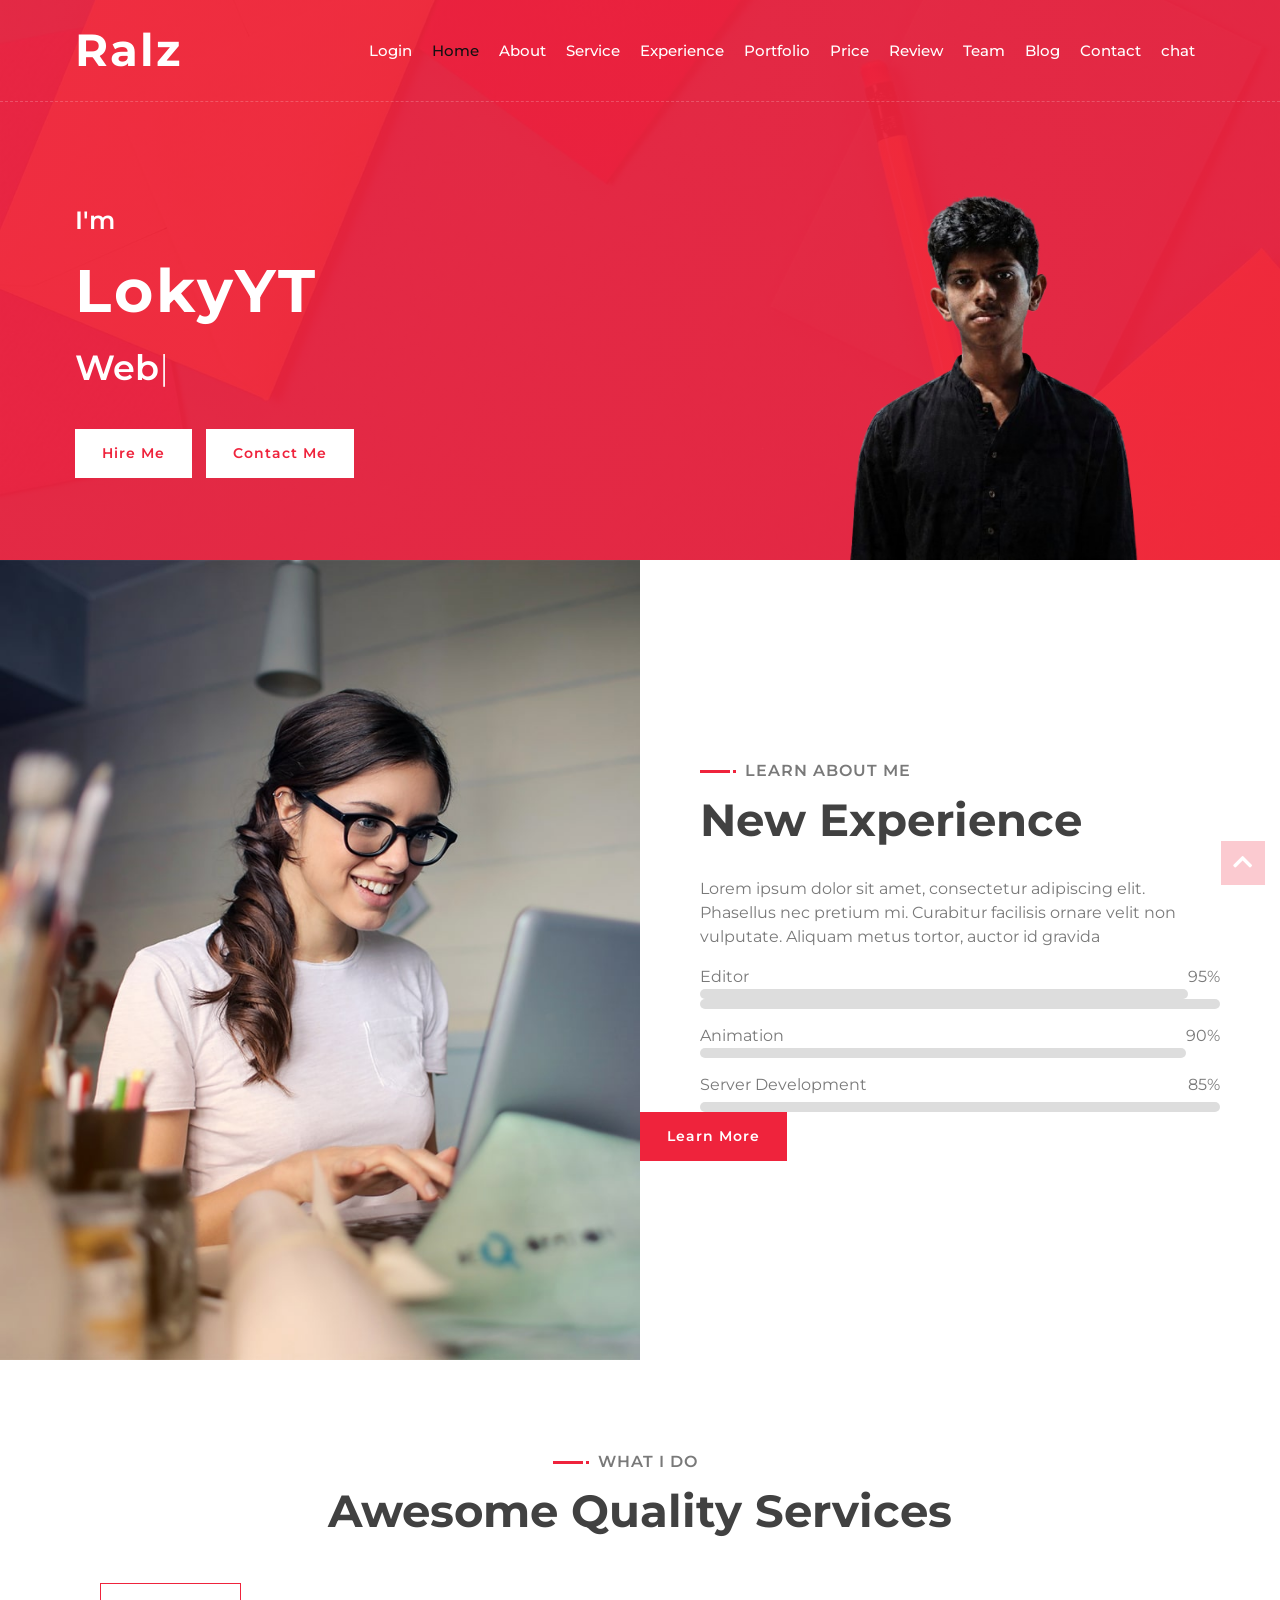
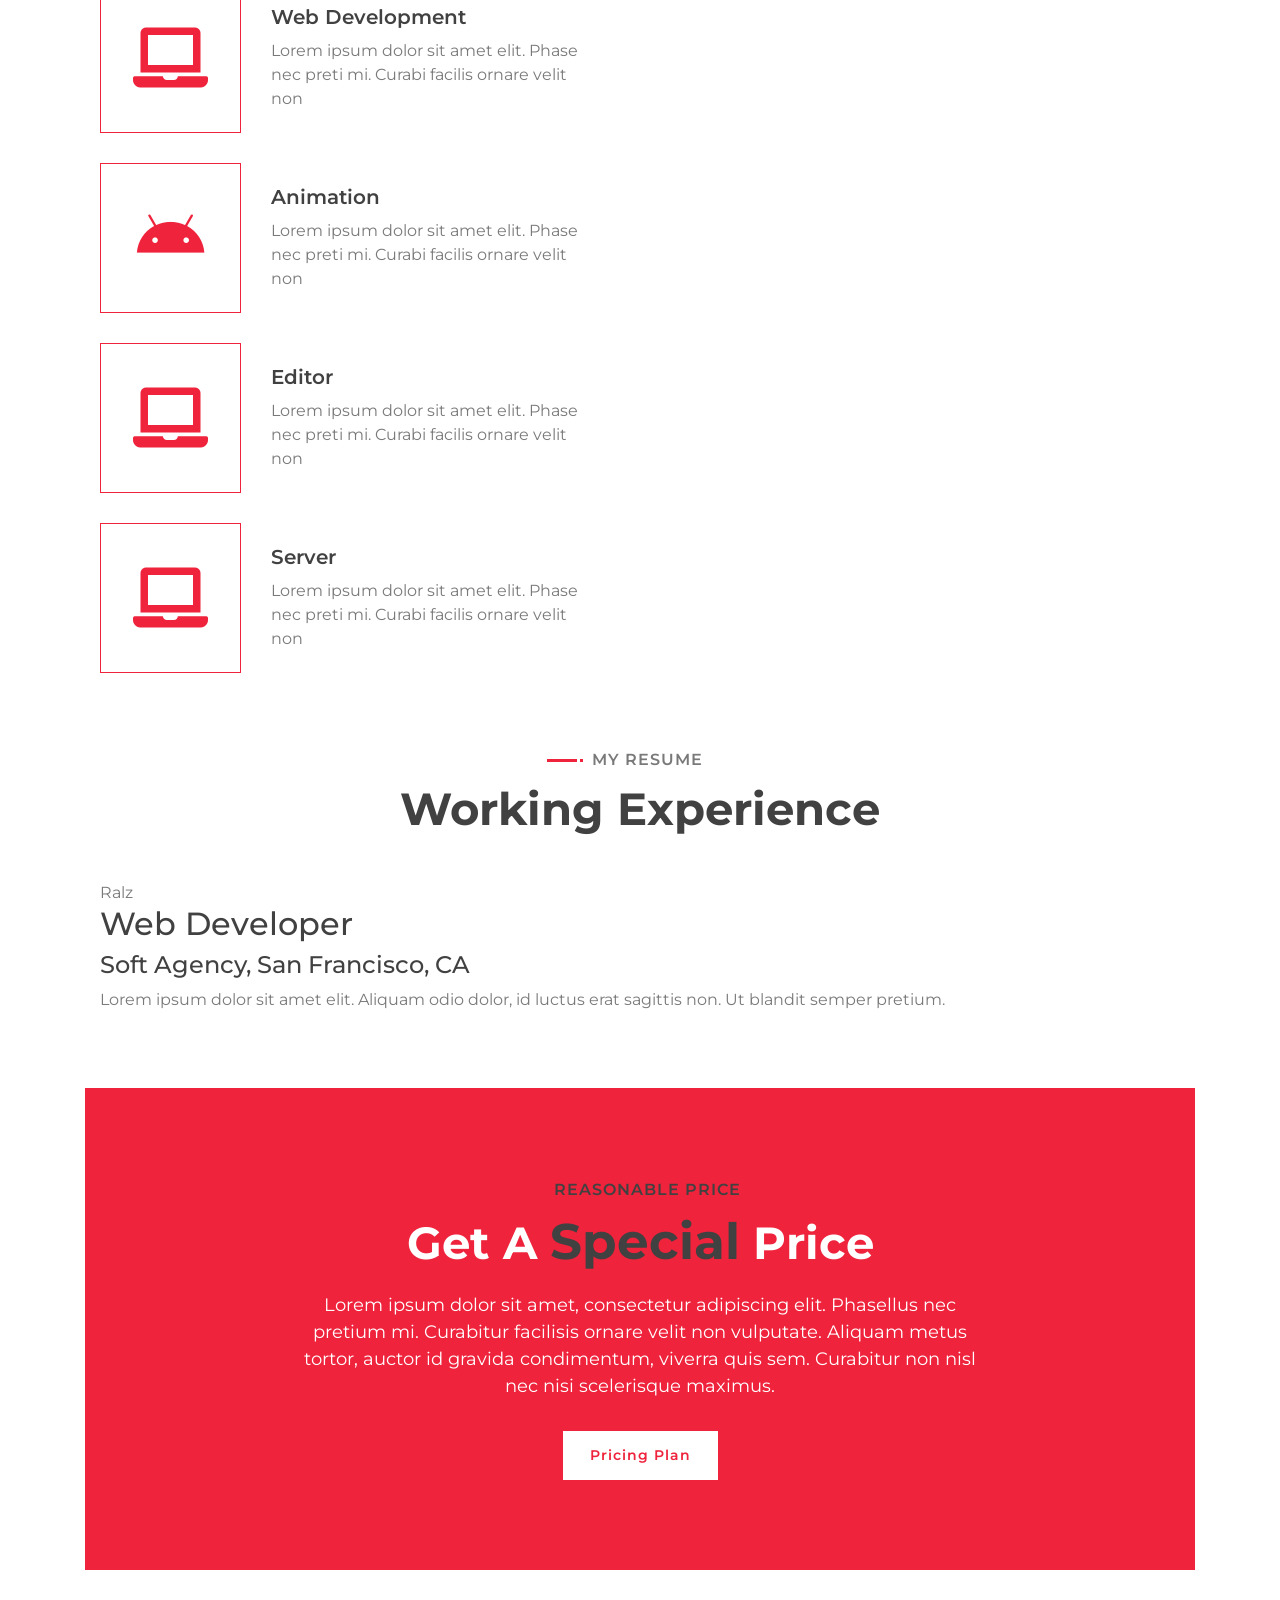
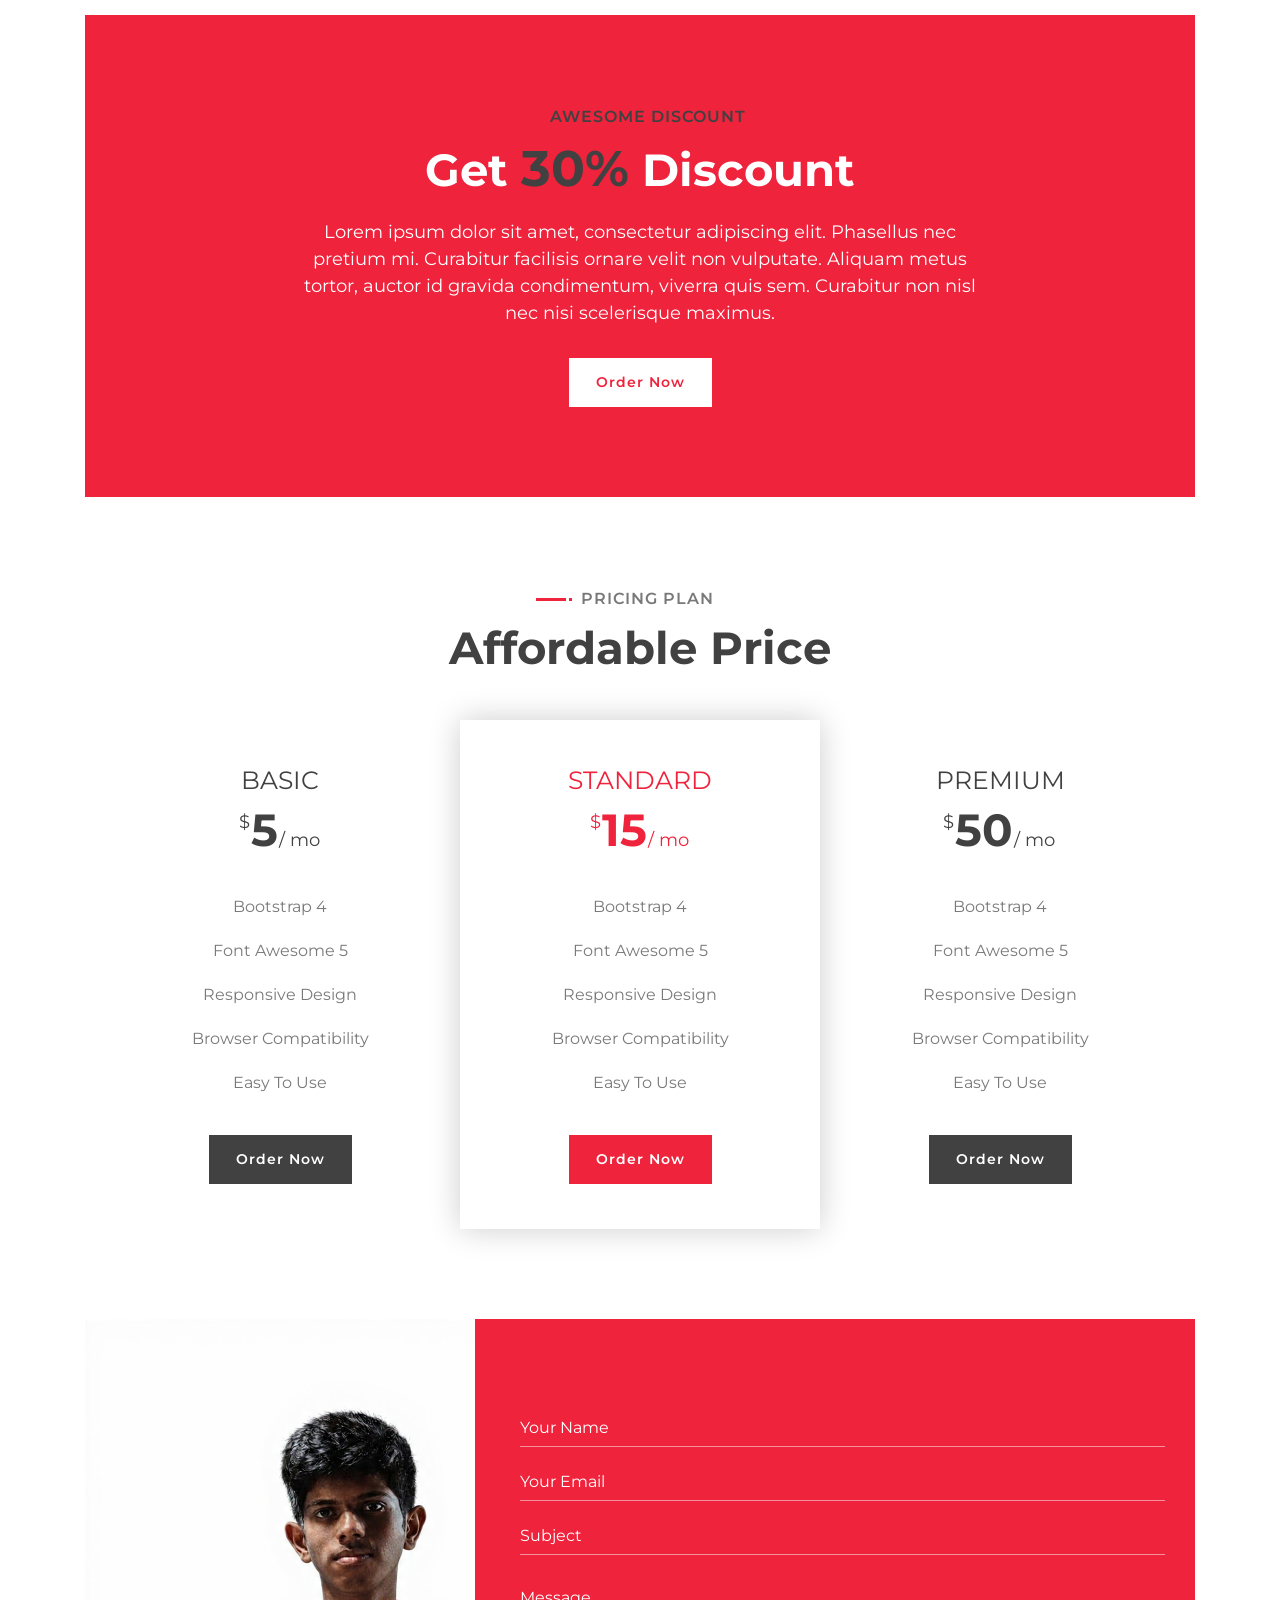
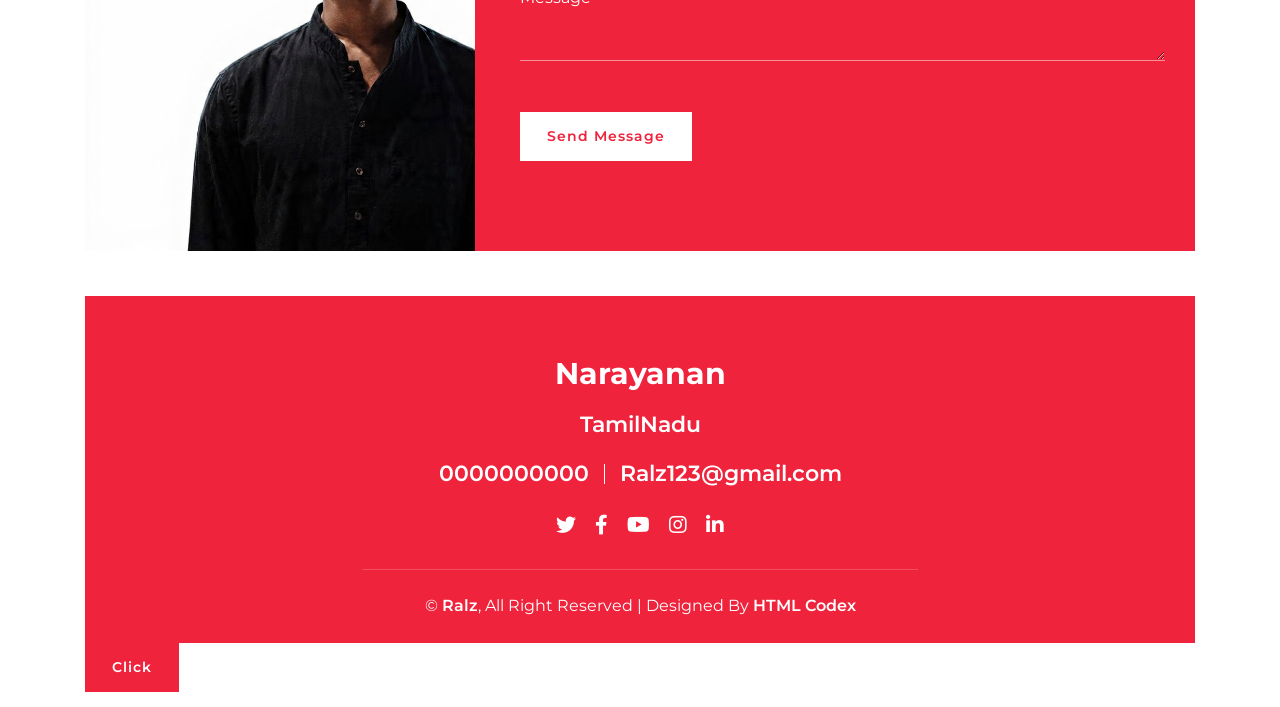
<file: index.html>
<!DOCTYPE html>
<html lang="en">
    <head>
        <meta charset="utf-8">
        <title>Ralz - Developer By Services  </title>
        <meta content="width=device-width, initial-scale=1.0" name="viewport">
        <meta content="Free Website Template" name="keywords">
        <meta content="Free Website Template" name="description">

        <!-- Favicon -->
        <link href="img/favicon.ico" rel="icon">

        <!-- Google Font -->
        <link href="https://fonts.googleapis.com/css2?family=Montserrat:wght@300;400;500;600;700&display=swap" rel="stylesheet">

        <!-- CSS Libraries -->
        <link href="https://stackpath.bootstrapcdn.com/bootstrap/4.4.1/css/bootstrap.min.css" rel="stylesheet">
        <link href="https://cdnjs.cloudflare.com/ajax/libs/font-awesome/5.10.0/css/all.min.css" rel="stylesheet">
        <link href="lib/animate/animate.min.css" rel="stylesheet">
        <link href="lib/owlcarousel/assets/owl.carousel.min.css" rel="stylesheet">
        <link href="lib/lightbox/css/lightbox.min.css" rel="stylesheet">

        <!-- Template Stylesheet -->
        <link href="css/style.css" rel="stylesheet">
    </head>

    <body data-spy="scroll" data-target=".navbar" data-offset="51">
        <!-- Nav Bar Start -->
        <div class="navbar navbar-expand-lg bg-light navbar-light">
            <div class="container-fluid">
                <a href="index.html" class="navbar-brand">Ralz</a>
                <button type="button" class="navbar-toggler" data-toggle="collapse" data-target="#navbarCollapse">
                    <span class="navbar-toggler-icon"></span>
                </button>

                <div class="collapse navbar-collapse justify-content-between" id="navbarCollapse">
                    <div class="navbar-nav ml-auto">
                        <a href="login.html" class="nav-item nav-link">Login</a>
                        <a href="#home" class="nav-item nav-link active">Home</a>
                        <a href="#about" class="nav-item nav-link">About</a>
                        <a href="#service" class="nav-item nav-link">Service</a>
                        <a href="#experience" class="nav-item nav-link">Experience</a>
                        <a href="#portfolio" class="nav-item nav-link">Portfolio</a>
                        <a href="#price" class="nav-item nav-link">Price</a>
                        <a href="#review" class="nav-item nav-link">Review</a>
                        <a href="#team" class="nav-item nav-link">Team</a>
                        <a href="#blog" class="nav-item nav-link">Blog</a>
                        <a href="#contact" class="nav-item nav-link">Contact</a>
                        <a href="#chat" class="nav-item nav-link">chat</a>
                    </div>
                </div>
            </div>
        </div>
        <!-- Nav Bar End -->


        <!-- Hero Start -->
        <div class="hero" id="home">
            <div class="container-fluid">
                <div class="row align-items-center">
                    <div class="col-sm-12 col-md-6">
                        <div class="hero-content">
                            <div class="hero-text">
                                <p>I'm</p>
                                <h1>LokyYT</h1>
                                <h2></h2>
                                <div class="typed-text">Editor, Web Developer, Animation, Server Developer, Apps Designer, Apps Developer</div>
                            </div>
                            <div class="hero-btn">
                                <a class="btn" href="">Hire Me</a>
                                <a class="btn" href="">Contact Me</a>
                            </div>
                        </div>
                    </div>
                    <div class="col-sm-12 col-md-6 d-none d-md-block">
                        <div class="hero-image">
                            <img src="img/hero.png" alt="Hero Image">
                        </div>
                    </div>
                </div>
            </div>
        </div>
        <!-- Hero End -->


        <!-- About Start -->
        <div class="about wow fadeInUp" data-wow-delay="0.1s" id="about">
            <div class="container-fluid">
                <div class="row align-items-center">
                    <div class="col-lg-6">
                        <div class="about-img">
                            <img src="img/about.jpg" alt="Image">
                        </div>
                    </div>
                    <div class="col-lg-6">
                        <div class="about-content">
                            <div class="section-header text-left">
                                <p>Learn About Me</p>
                                <h2>New Experience</h2>
                            </div>
                            <div class="about-text">
                                <p>
                                    Lorem ipsum dolor sit amet, consectetur adipiscing elit. Phasellus nec pretium mi. Curabitur facilisis ornare velit non vulputate. Aliquam metus tortor, auctor id gravida
                                </p>
                            </div>
                             <div class="skill-name">
                                 <p></p>Editor<p>95%</p>
                                </div>
                                <div class="progress">
                                    <div class="progress-bar" role="progressbar" aria-valuenow="95" aria-valuemin="0" aria-valuemax="100"></div>
                                </div>
                                <div class="progress">
                                    <div class="progress-bar" role="progressbar" aria-valuenow="95" aria-valuemin="0" aria-valuemax="100"></div>
                                </div>
                                <div class="skill-name">
                                    <p></p>Animation<p>90%</p>
                                </div>
                                <div class="progress">
                                    <div class="progress-bar" role="progressbar" aria-valuenow="90" aria-valuemin="0" aria-valuemax="100"></div>
                                </div>
                                <div class="skill-name">
                                    <p> Server Development</p><p>85%</p>
                                </div>
                                <div class="progress">
                                    <div class="progress-bar" role="progressbar" aria-valuenow="85" aria-valuemin="0" aria-valuemax="100"></div>
                                </div>
                            </div>
                            <a class="btn" href="">Learn More</a>
                        </div>
                    </div>
                </div>
            </div>
        </div>
        <!-- About End -->
        
        
        <!-- Service Start -->
        <div class="service" id="service">
            <div class="container">
                <div class="section-header text-center wow zoomIn" data-wow-delay="0.1s">
                    <p>What I do</p>
                    <h2>Awesome Quality Services</h2>
                </div>
                    <div class="col-lg-6 wow fadeInUp" data-wow-delay="0.0s">
                        <div class="service-item">
                            <div class="service-icon">
                                <i class="fa fa-laptop"></i>

                        </div>
                            <div class="service-text">
                                <h3>Web Development</h3>
                                <p>
                                    Lorem ipsum dolor sit amet elit. Phase nec preti mi.
                                     Curabi facilis ornare velit non
                                </p>
                            </div>
                        </div>
                 </div>
                     <div class="col-lg-6 wow fadeInUp" data-wow-delay="0.4s">
                         <div class="service-item">
                             <div class="service-icon">
                                <i class="fab fa-android"></i>
                            </div>
                            <div class="service-text">
                                <h3>Animation</h3>
                                <p>
                                    Lorem ipsum dolor sit amet elit. Phase nec preti mi. Curabi facilis ornare velit non
                                </p>
                            </div>
                        </div>
                    </div>
                    <div class="col-lg-6 wow fadeInUp" data-wow-delay="0.6s">
                        <div class="service-item">
                            <div class="service-icon">
                               <i class="fa fa-laptop"></i>
                            </div>
                            <div class="service-text">
                                <h3>Editor</h3>
                                <p>
                                    Lorem ipsum dolor sit amet elit. Phase nec preti mi. Curabi facilis ornare velit non
                                </p>
                            </div>
                        </div>
                    </div>
                                         <div class="col-lg-6 wow fadeInUp" data-wow-delay="0.4s">
                         <div class="service-item">
                           <div class="service-icon">
                              <i class="fa fa-laptop"></i>
                            </div>
                            <div class="service-text">
                                <h3>Server</h3>
                                <p>
                                    Lorem ipsum dolor sit amet elit. Phase nec preti mi. Curabi facilis ornare velit non
                                </p>
                            </div>
                        </div>
                    </div>
        <!-- Service End -->
        
        
         <!-- Experience Start -->
        <div class="experience" id="experience">
            <div class="container">
                <header class="section-header text-center wow zoomIn" data-wow-delay="0.1s">
                    <p>My Resume</p>
                    <h2>Working Experience</h2>
                </header>
                Ralz
                    <div class="timeline-item left wow slideInLeft" data-wow-delay="0.1s">
                            <h2>Web Developer</h2>
                            <h4>Soft Agency, San Francisco, CA</h4>
                            <p>
                                Lorem ipsum dolor sit amet elit. Aliquam odio dolor, id luctus erat sagittis non. Ut blandit semper pretium.
                            </p>
                  </div>
            </div>
        </div>
        <!-- Job Experience End -->
        
        
        <!-- Banner Start -->
        <div class="banner wow zoomIn" data-wow-delay="0.1s">
            <div class="container">
                <div class="section-header text-center">
                    <p>Reasonable Price</p>
                    <h2>Get A <span>Special</span> Price</h2>
                </div>
                <div class="container banner-text">
                    <p>
                        Lorem ipsum dolor sit amet, consectetur adipiscing elit. Phasellus nec pretium mi. Curabitur facilisis ornare velit non vulputate. Aliquam metus tortor, auctor id gravida condimentum, viverra quis sem. Curabitur non nisl nec nisi scelerisque maximus. 
                    </p>
                    <a class="btn">Pricing Plan</a>
                </div>
            </div>
        </div>
        <!-- Banner End -->
           


        <!-- Banner Start -->
        <div class="banner wow zoomIn" data-wow-delay="0.1s">
            <div class="container">
                <div class="section-header text-center">
                    <p>Awesome Discount</p>
                    <h2>Get <span>30%</span> Discount</h2>
                </div>
                <div class="container banner-text">
                    <p>
                        Lorem ipsum dolor sit amet, consectetur adipiscing elit. Phasellus nec pretium mi. Curabitur facilisis ornare velit non vulputate. Aliquam metus tortor, auctor id gravida condimentum, viverra quis sem. Curabitur non nisl nec nisi scelerisque maximus. 
                    </p>
                    <a class="btn">Order Now</a>
                </div>
            </div>
        </div>
        <!-- Banner End -->
        
        
        <!-- Price Start -->
        <div class="price" id="price">
            <div class="container">
                <div class="section-header text-center wow zoomIn" data-wow-delay="0.1s">
                    <p>Pricing Plan</p>
                    <h2>Affordable Price</h2>
                </div>
                <div class="row">
                    <div class="col-md-4 wow fadeInUp" data-wow-delay="0.5s">
                        <div class="price-item">
                            <div class="price-header">
                                <div class="price-title">
                                    <h2>Basic</h2>
                                </div>
                                <div class="price-prices">
                                    <h2><small>$</small>5<span>/ mo</span></h2>
                                </div>
                            </div>
                            <div class="price-body">
                                <div class="price-description">
                                    <ul>
                                        <li>Bootstrap 4</li>
                                        <li>Font Awesome 5</li>
                                        <li>Responsive Design</li>
                                        <li>Browser Compatibility</li>
                                        <li>Easy To Use</li>
                                    </ul>
                                </div>
                            </div>
                            <div class="price-footer">
                                <div class="price-action">
                                    <a class="btn" href="">Order Now</a>
                                </div>
                            </div>
                        </div>
                    </div>
                    <div class="col-md-4 wow fadeInUp" data-wow-delay="0.0s">
                        <div class="price-item featured-item">
                            <div class="price-header">
                                <div class="price-title">
                                    <h2>Standard</h2>
                                </div>
                                <div class="price-prices">
                                    <h2><small>$</small>15<span>/ mo</span></h2>
                                </div>
                            </div>
                            <div class="price-body">
                                <div class="price-description">
                                    <ul>
                                        <li>Bootstrap 4</li>
                                        <li>Font Awesome 5</li>
                                        <li>Responsive Design</li>
                                        <li>Browser Compatibility</li>
                                        <li>Easy To Use</li>
                                    </ul>
                                </div>
                            </div>
                            <div class="price-footer">
                                <div class="price-action">
                                    <a class="btn" href="">Order Now</a>
                                </div>
                            </div>
                        </div>
                    </div>
                    <div class="col-md-4 wow fadeInUp" data-wow-delay="0.5s">
                        <div class="price-item">
                            <div class="price-header">
                                <div class="price-title">
                                    <h2>Premium</h2>
                                </div>
                                <div class="price-prices">
                                    <h2><small>$</small>50<span>/ mo</span></h2>
                                </div>
                            </div>
                            <div class="price-body">
                                <div class="price-description">
                                    <ul>
                                        <li>Bootstrap 4</li>
                                        <li>Font Awesome 5</li>
                                        <li>Responsive Design</li>
                                        <li>Browser Compatibility</li>
                                        <li>Easy To Use</li>
                                    </ul>
                                </div>
                            </div>
                            <div class="price-footer">
                                <div class="price-action">
                                    <a class="btn" href="">Order Now</a>
                                </div>
                            </div>
                        </div>
                    </div>
                </div>
            </div>
        </div>
        <!-- Price End -->
        
        
        <!-- Contact Start -->
        <div class="contact wow fadeInUp" data-wow-delay="0.1s" id="contact">
            <div class="container-fluid">
                <div class="container">
                    <div class="row align-items-center">
                        <div class="col-md-4"></div>
                        <div class="col-md-8">
                            <div class="contact-form">
                                <div id="success"></div>
                                <form name="sentMessage" id="contactForm" novalidate="novalidate">
                                    <div class="control-group">
                                        <input type="text" class="form-control" id="name" placeholder="Your Name" required="required" data-validation-required-message="Please enter your name" />
                                        <p class="help-block"></p>
                                    </div>
                                    <div class="control-group">
                                        <input type="email" class="form-control" id="email" placeholder="Your Email" required="required" data-validation-required-message="Please enter your email" />
                                        <p class="help-block"></p>
                                    </div>
                                    <div class="control-group">
                                        <input type="text" class="form-control" id="subject" placeholder="Subject" required="required" data-validation-required-message="Please enter a subject" />
                                        <p class="help-block"></p>
                                    </div>
                                    <div class="control-group">
                                        <textarea class="form-control" id="message" placeholder="Message" required="required" data-validation-required-message="Please enter your message"></textarea>
                                        <p class="help-block"></p>
                                    </div>
                                    <div>
                                        <button class="btn" type="submit" id="sendMessageButton">Send Message</button>
                                    </div>
                                </form>
                            </div>
                        </div>
                    </div>
                </div>
            </div>
        </div>
        <!-- Contact End -->


        <!-- Footer Start -->
        <div class="footer wow fadeIn" data-wow-delay="0.3s">
            <div class="container-fluid">
                <div class="container">
                    <div class="footer-info">
                        <h2>Narayanan</h2>
                        <h3>TamilNadu</h3>
                        <div class="footer-menu">
                            <p>0000000000</p>
                            <p>Ralz123@gmail.com</p>
                        </div>
                        <div class="footer-social">
                            <a href=""><i class="fab fa-twitter"></i></a>
                            <a href=""><i class="fab fa-facebook-f"></i></a>
                            <a href=""><i class="fab fa-youtube"></i></a>
                            <a href=""><i class="fab fa-instagram"></i></a>
                            <a href=""><i class="fab fa-linkedin-in"></i></a>
                        </div>
                    </div>
                </div>
                <div class="container copyright">
                    <p>&copy; <a href="#">Ralz</a>, All Right Reserved | Designed By <a href="https://htmlcodex.com">HTML Codex</a></p>
                </div>
            </div>
        </div>
        <!-- Footer End -->
        
        
        <!-- Back to top button -->
        <a href="#" class="btn back-to-top"><i class="fa fa-chevron-up"></i></a>
        
        
        <!-- Pre Loader -->
        <div id="loader" class="show">
            <div class="loader"></div>
        </div>

        
        <!-- JavaScript Libraries -->
        <script src="https://code.jquery.com/jquery-3.4.1.min.js"></script>
        <script src="https://stackpath.bootstrapcdn.com/bootstrap/4.4.1/js/bootstrap.bundle.min.js"></script>
        <script src="lib/easing/easing.min.js"></script>
        <script src="lib/wow/wow.min.js"></script>
        <script src="lib/waypoints/waypoints.min.js"></script>
        <script src="lib/typed/typed.min.js"></script>
        <script src="lib/owlcarousel/owl.carousel.min.js"></script>
        <script src="lib/isotope/isotope.pkgd.min.js"></script>
        <script src="lib/lightbox/js/lightbox.min.js"></script>
        
        <!-- Contact Javascript File -->
        <script src="mail/jqBootstrapValidation.min.js"></script>
        <script src="mail/contact.js"></script>

        <!-- Template Javascript -->
        <script src="js/main.js"></script>
    </body>
</html>

                                                      <a class="btn" href="chatbot.html">Click</a>
</file>
<file: css/style.css>
/*******************************/
/********* General CSS *********/
/*******************************/
body {
    color: #797979;
    background: #ffffff;
    font-family: 'Montserrat', sans-serif;
}

h1,
h2, 
h3, 
h4,
h5, 
h6 {
    color: #414141;
}

a {
    color: #313131;
    transition: .3s;
}

a:hover,
a:active,
a:focus {
    color: #EF233C;
    outline: none;
    text-decoration: none;
}

.btn:focus,
.form-control:focus {
    box-shadow: none;
}

.container-fluid {
    max-width: 1366px;
}

.btn {
    padding: 12px 25px;
    font-size: 14px;
    font-weight: 600;
    letter-spacing: 1px;
    color: #ffffff;
    background: #EF233C;
    border: 2px solid transparent;
    border-radius: 0;
    box-shadow: inset 0 0 0 50px #EF233C;
    transition: ease-out 0.3s;
    -webkit-transition: ease-out 0.3s;
    -moz-transition: ease-out 0.3s;
}

.btn:hover {
    color: #EF233C;
    background: transparent;
    box-shadow: inset 0 0 0 0 #EF233C;
    border-color: #EF233C;
}

#loader {
    position: fixed;
    top: 0;
    right: 0;
    bottom: 0;
    left: 0;
    display: flex;
    align-items: center;
    justify-content: center;
    background: #ffffff;
    opacity: 0;
    visibility: hidden;
    -webkit-transition: opacity .3s ease-out, visibility 0s linear .3s;
    -o-transition: opacity .3s ease-out, visibility 0s linear .3s;
    transition: opacity .3s ease-out, visibility 0s linear .3s;
    z-index: 999;
}

#loader.show {
    -webkit-transition: opacity .6s ease-out, visibility 0s linear 0s;
    -o-transition: opacity .6s ease-out, visibility 0s linear 0s;
    transition: opacity .6s ease-out, visibility 0s linear 0s;
    visibility: visible;
    opacity: 1;
}

#loader .loader {
    position: relative;
    width: 45px;
    height: 45px;
    border: 5px solid #dddddd;
    border-top: 5px solid #EF233C;
    border-radius: 50%;
    -webkit-animation: spin 2s linear infinite;
    animation: spin 2s linear infinite;
}

@-webkit-keyframes spin {
    0% { -webkit-transform: rotate(0deg); }
    100% { -webkit-transform: rotate(360deg); }
}

@keyframes spin {
    0% { transform: rotate(0deg); }
    100% { transform: rotate(360deg); }
}

.back-to-top {
    position: fixed;
    display: none;
    width: 44px;
    height: 44px;
    padding: 8px 0;
    text-align: center;
    line-height: 1;
    font-size: 22px;
    right: 15px;
    bottom: 15px;
    z-index: 9;
}

.back-to-top i {
    color: #ffffff;
}

.back-to-top:hover i {
    color: #414141;
}


/**********************************/
/*********** Nav Bar CSS **********/
/**********************************/
.navbar {
    position: relative;
    transition: .5s;
    z-index: 999;
}

.navbar.nav-sticky {
    position: fixed;
    top: 0;
    width: 100%;
    box-shadow: 0 2px 5px rgba(0, 0, 0, .3);
}

.navbar .navbar-brand {
    margin: 0;
    font-size: 45px;
    line-height: 0px;
    font-weight: 700;
    letter-spacing: 2px;
    transition: .5s;
    
}

.navbar .navbar-brand img {
    max-width: 100%;
    max-height: 40px;
}

.navbar .dropdown-menu {
    margin-top: 0;
    border: 0;
    border-radius: 0;
    background: #f8f9fa;
}

@media (min-width: 992px) {
    .navbar {
        position: absolute;
        width: 100%;
        padding: 30px 60px;
        background: transparent !important;
        border-bottom: 1px dashed rgba(256, 256, 256, .2);
        z-index: 9;
    }
    
    .navbar.nav-sticky {
        padding: 10px 60px;
        background: #ffffff !important;
    }
    
    .navbar .navbar-brand {
        color: #ffffff;
    }
    
    .navbar.nav-sticky .navbar-brand {
        color: #EF233C;
    }

    .navbar-light .navbar-nav .nav-link,
    .navbar-light .navbar-nav .nav-link:focus {
        padding: 10px 10px 8px 10px;
        color: #ffffff;
        font-size: 15px;
        font-weight: 500;
    }
    
    .navbar-light.nav-sticky .navbar-nav .nav-link,
    .navbar-light.nav-sticky .navbar-nav .nav-link:focus {
        color: #414141;
    }

    .navbar-light .navbar-nav .nav-link:hover,
    .navbar-light .navbar-nav .nav-link.active {
        color: #111111;
    }
    
    .navbar-light.nav-sticky .navbar-nav .nav-link:hover,
    .navbar-light.nav-sticky .navbar-nav .nav-link.active {
        color: #EF233C;
    }
}

@media (max-width: 991.98px) {   
    .navbar {
        padding: 15px;
        background: #ffffff !important;
    }
    
    .navbar .navbar-brand {
        color: #EF233C;
    }
    
    .navbar .navbar-nav {
        margin-top: 15px;
    }
    
    .navbar a.nav-link {
        padding: 5px;
    }
    
    .navbar .dropdown-menu {
        box-shadow: none;
    }
}


/*******************************/
/********** Hero CSS ***********/
/*******************************/
.hero {
    position: relative;
    width: 100%;
    margin-bottom: 45px;
    padding: 120px 0 0 0;
    overflow: hidden;
    background: linear-gradient(rgba(239, 35, 60, .95), rgba(239, 35, 60, .95)), url(../img/hero-bg.jpg);
    background-position: center;
    background-repeat: no-repeat;
    background-size: cover;
}

.hero .container-fluid {
    padding: 0;
}

.hero .hero-image {
    position: relative;
    text-align: right;
    padding-right: 75px;
}

.hero .hero-image img {
    max-width: 80%;
    max-height: 80%;
}

.hero .hero-content {
    position: relative;
    padding-left: 75px;
    display: flex;
    align-items: flex-start;
    justify-content: center;
    flex-direction: column;
}

.hero .hero-text p {
    color: #ffffff;
    font-size: 25px;
    font-weight: 600;
    margin-bottom: 15px;
}

.hero .hero-text h1 {
    color: #ffffff;
    font-size: 60px;
    font-weight: 700;
    letter-spacing: 3px;
    margin-bottom: 15px;
}

.hero .hero-text h2 {
    display: inline-block;
    margin: 0;
    height: 35px;
    color: #ffffff;
    font-size: 35px;
    font-weight: 600;
}

.hero .hero-text .typed-text {
    display: none;
}

.hero .hero-text .typed-cursor {
    font-size: 35px;
    font-weight: 300;
    color: #ffffff;
}

.hero .hero-btn .btn {
    margin-top: 35px;
    color: #EF233C;
    background: #ffffff;
    box-shadow: inset 0 0 0 50px #ffffff;
}

.hero .hero-btn .btn:hover {
    color: #ffffff;
    background: transparent;
    box-shadow: inset 0 0 0 0 #ffffff;
    border-color: #ffffff;
}

.hero .hero-btn .btn:first-child {
    margin-right: 10px;
}

@media (max-width: 991.98px) {
    .hero {
        padding-top: 60px;
    }
    
    .hero .hero-content {
        padding: 0 15px;
    }
    
    .hero .hero-text p {
        font-size: 20px;
    }
    
    .hero .hero-text h1 {
        font-size: 45px;
    }
    
    .hero .hero-text h2 {
        font-size: 25px;
        height: 25px;
    }
    
    .hero .hero-btn .btn {
        padding: 12px 30px;
        letter-spacing: 1px;
    }
}

@media (max-width: 767.98px) {
    .hero {
        padding-top: 60px;
        padding-bottom: 60px;
    }
    
    .hero,
    .hero .hero-text,
    .hero .hero-btn {
        width: 100%;
        text-align: center;
    }
    
    .hero .hero-text p {
        font-size: 18px;
    }
    
    .hero .hero-text h1 {
        font-size: 35px;
    }
    
    .hero .hero-text h2 {
        font-size: 22px;
        height: 22px;
    }
    
    .hero .hero-btn .btn {
        padding: 10px 15px;
        letter-spacing: 1px;
    }
}

@media (max-width: 575.98px) {
    .hero .hero-text p {
        font-size: 16px;
    }
    
    .hero .hero-text h1 {
        font-size: 30px;
    }
    
    .hero .hero-text h2 {
        font-size: 18px;
        height: 18px;
    }
    
    .hero .hero-btn .btn {
        padding: 8px 10px;
        letter-spacing: 0;
    }
}


/*******************************/
/******* Section Header ********/
/*******************************/
.section-header {
    position: relative;
    margin-bottom: 45px;
}

.section-header p {
    display: inline-block;
    margin: 0 30px;
    margin-bottom: 10px;
    padding-left: 15px;
    position: relative;
    font-size: 16px;
    font-weight: 600;
    letter-spacing: 1px;
    text-transform: uppercase;
    background: #ffffff;
}

.section-header p::before {
    position: absolute;
    content: "";
    height: 3px;
    top: 11px;
    right: 0;
    left: -30px;
    background: #EF233C;
    z-index: -1;
}

.section-header p::after {
    position: absolute;
    content: "";
    width: 3px;
    height: 3px;
    top: 11px;
    left: 3px;
    background: #EF233C;
    z-index: 1;
}

.section-header h2 {
    margin: 0;
    position: relative;
    font-size: 45px;
    font-weight: 700;
}

@media (max-width: 767.98px) {
    .section-header h2 {
        font-size: 30px;
    }
}


/*******************************/
/********** About CSS **********/
/*******************************/
.about {
    position: relative;
    width: 100%;
    margin: -45px 0 45px 0;
}

.about .col-lg-6 {
    padding: 0;
}

.about .section-header {
    margin-bottom: 30px;
}

.about .about-img {
    position: relative;
    height: 100%;
}

.about .about-img img {
    position: relative;
    width: 100%;
    height: 100%;
    object-fit: cover;
}

.about .about-content {
    padding: 0 60px;
}

.about .about-text p {
    font-size: 16px;
}

.about .skills {
    margin-bottom: 30px;
}

.about .skill-name {
    margin-top: 15px;
}

.about .skill-name p {
    display: inline-block;
    margin-bottom: 5px;
    font-size: 16px;
    font-weight: 400;
}

.about .skill-name p:last-child {
    float: right;
}

.about .progress {
    height: 10px;
    border-radius: 10px;
    background: #dddddd;
}

.about .progress .progress-bar {
    width: 0px;
    background: #EF233C;
    border-radius: 10px;
    transition: 2s;
}

.about .about-text a.btn {
    margin-top: 15px;
}

@media (max-width: 991.98px) {
    .about .about-content {
        padding: 45px 15px 0 15px;
    }
}


/*******************************/
/******* Experience CSS ********/
/*******************************/
.experience {
    position: relative;
    padding: 45px 0 15px 0;
}

.experience .timeline {
    position: relative;
    width: 100%;
}

.experience .timeline::after {
    content: '';
    position: absolute;
    width: 2px;
    background: #EF233C;
    top: 0;
    bottom: 0;
    left: 50%;
    margin-left: -1px;
}

.experience .timeline .timeline-item {
    position: relative;
    background: inherit;
    width: 50%;
    margin-bottom: 30px;
}

.experience .timeline .timeline-item.left {
    left: 0;
    padding-right: 30px;
}

.experience .timeline .timeline-item.right {
    left: 50%;
    padding-left: 30px;
}

.experience .timeline .timeline-item::after {
    content: '';
    position: absolute;
    width: 16px;
    height: 16px;
    top: 48px;
    right: -8px;
    background: #ffffff;
    border: 2px solid #EF233C;
    border-radius: 16px;
    z-index: 1;
}

.experience .timeline .timeline-item.right::after {
    left: -8px;
}

.experience .timeline .timeline-item::before {
  content: '';
  position: absolute;
  width: 0;
  height: 0;
  top: 46px;
  right: 10px;
  z-index: 1;
  border: 10px solid;
  border-color: transparent transparent transparent #dddddd;
}

.experience .timeline .timeline-item.right::before {
  left: 10px;
  border-color: transparent #dddddd transparent transparent;
}

.experience .timeline .timeline-date {
    position: absolute;
    width: 100%;
    top: 44px;
    font-size: 16px;
    font-weight: 600;
    color: #EF233C;
    text-transform: uppercase;
    letter-spacing: 1px;
    z-index: 1;
}

.experience .timeline .timeline-item.left .timeline-date {
    text-align: left;
    left: calc(100% + 55px);
}

.experience .timeline .timeline-item.right .timeline-date {
    text-align: right;
    right: calc(100% + 55px);
}

.experience .timeline .timeline-text {
    padding: 30px;
    background: #ffffff;
    position: relative;
    border-right: 5px solid #dddddd;
    box-shadow: 0 0 60px rgba(0, 0, 0, .08);
}

.experience .timeline .timeline-item.right .timeline-text {
    border-right: none;
    border-left: 5px solid #dddddd;
}

.experience .timeline .timeline-text h2 {
    margin: 0 0 5px 0;
    font-size: 22px;
    font-weight: 600;
}

.experience .timeline .timeline-text h4 {
    margin: 0 0 10px 0;
    font-size: 16px;
    font-style: italic;
    font-weight: 400;
}

.experience .timeline .timeline-text p {
    margin: 0;
    font-size: 16px;
}

@media (max-width: 767.98px) {
    .experience .timeline::after {
        left: 8px;
    }

    .experience .timeline .timeline-item {
        width: 100%;
        padding-left: 38px;
    }
    
    .experience .timeline .timeline-item.left {
        padding-right: 0;
    }
    
    .experience .timeline .timeline-item.right {
        left: 0%;
        padding-left: 38px;
    }

    .experience .timeline .timeline-item.left::after, 
    .experience .timeline .timeline-item.right::after {
        left: 0;
    }
    
    .experience .timeline .timeline-item.left::before,
    .experience .timeline .timeline-item.right::before {
        left: 18px;
        border-color: transparent #dddddd transparent transparent;
    }
    
    .experience .timeline .timeline-item.left .timeline-date,
    .experience .timeline .timeline-item.right .timeline-date {
        position: relative;
        top: 0;
        right: auto;
        left: 0;
        text-align: left;
        margin-bottom: 10px;
    }
    
    .experience .timeline .timeline-item.left .timeline-text,
    .experience .timeline .timeline-item.right .timeline-text {
        border-right: none;
        border-left: 5px solid #dddddd;
    }
}


/*******************************/
/********* Service CSS *********/
/*******************************/
.service {
    position: relative;
    width: 100%;
    padding: 45px 0 15px 0;
}

.service .service-item {
    position: relative;
    margin-bottom: 30px;
    display: flex;
    align-items: center;
    box-shadow: inset 0 0 0 0 transparent;
    transition: ease-out 0.5s;
}

.service .service-item:hover {
    box-shadow: inset 800px 0 0 0 #EF233C;
}

.service .service-icon {
    position: relative;
    width: 150px;
    min-height: 150px;
    display: flex;
    align-items: center;
    justify-content: center;
    border: 1px solid #EF233C;
    background: #ffffff;
}

.service .service-icon i {
    position: relative;
    font-size: 60px;
    color: #EF233C;
    transition: .3s;
}

.service .service-item:hover i {
    font-size: 75px;
}

.service .service-text {
    position: relative;
    width: calc(100% - 120px);
    padding: 0 30px;
}

.service .service-text h3 {
    margin-bottom: 10px;
    font-size: 20px;
    font-weight: 600;
    transition: 1s;
}

.service .service-text p {
    margin: 0;
    font-size: 16px;
    transition: 1s;
}

.service .service-item:hover .service-text h3,
.service .service-item:hover .service-text p {
    color: #ffffff;
}

@media (max-width: 575.98px) {
    .service .service-text h3 {
        font-size: 16px;
        margin-bottom: 5px;
    }
    
    .service .service-text p {
        font-size: 14px;
    }
}


/*******************************/
/******** Portfolio CSS ********/
/*******************************/
.portfolio {
    position: relative;
    padding: 45px 0 15px 0;
}

.portfolio #portfolio-filter {
    padding: 0;
    margin: -15px 0 25px 0;
    list-style: none;
    font-size: 0;
    text-align: center;
}

.portfolio #portfolio-filter li {
    cursor: pointer;
    display: inline-block;
    margin: 5px;
    padding: 6px 12px;
    font-size: 14px;
    font-weight: 600;
    color: #ffffff;
    background: #EF233C;
    border: 2px solid transparent;
    border-radius: 0;
    box-shadow: inset 0 0 0 50px #EF233C;
    transition: ease-out 0.3s;
    -webkit-transition: ease-out 0.3s;
    -moz-transition: ease-out 0.3s;
}

.portfolio #portfolio-filter li:hover,
.portfolio #portfolio-filter li.filter-active {
    color: #EF233C;
    background: transparent;
    box-shadow: inset 0 0 0 0 #EF233C;
    border-color: #EF233C;
}

.portfolio .portfolio-item {
    position: relative;
}

.portfolio .portfolio-wrap {
    position: relative;
    width: 100%;
}

.portfolio .portfolio-img {
    position: relative;
    overflow: hidden;
}

.portfolio .portfolio-img img {
    position: relative;
    width: 100%; 
    height: 100%; 
    object-fit: cover;
    transform: scale(1.1);
    transition: .5s;
}

.portfolio .portfolio-item:hover img {
    margin-left: 15px;
}

.portfolio .portfolio-text {
    position: relative;
    height: 60px;
    width: calc(100% - 30px);
    margin: -30px 15px 30px 15px;
    display: flex;
    align-items: center;
    background: #ffffff;
    box-shadow: 0 0 15px rgba(0, 0, 0, .12);
}

.portfolio .portfolio-text h3 {
    width: calc(100% - 70px);
    font-size: 18px;
    font-weight: 600;
    margin: 0 0 0 15px;
    white-space: nowrap;
    overflow: hidden;
}

.portfolio .portfolio-text a.btn {
    width: 50px;
    height: 50px;
    padding: 0 0 2px 1px;
    display: flex;
    align-items: center;
    justify-content: center;
    font-size: 45px;
    font-weight: 100;
}

.portfolio .portfolio-item:hover a.btn {
    color: #EF233C;
    background: transparent;
    box-shadow: inset 0 0 0 0 #EF233C;
    border-color: #EF233C;
}


/*******************************/
/********* Banner CSS **********/
/*******************************/
.banner {
    position: relative;
    width: 100%;
    margin: 45px 0;
    padding: 90px 0;
    background: #EF233C;
}

.banner .container {
    max-width: 750px;
    text-align: center;
}

.banner .section-header {
    margin-bottom: 20px;
}

.banner .section-header p {
    color: #414141;
    background: transparent;
}

.banner .section-header p::after {
    display: none;
}

.banner .section-header h2 {
    color: #ffffff;
}

.banner .section-header h2 span {
    color: #414141;
    font-size: 50px;
}

.banner .banner-text p {
    font-size: 18px;
    color: #ffffff;
}

.banner .banner-text .btn {
    margin-top: 15px;
    color: #EF233C;
    background: #ffffff;
    box-shadow: inset 0 0 0 50px #ffffff;
}

.banner .banner-text .btn:hover {
    color: #ffffff;
    background: transparent;
    box-shadow: inset 0 0 0 0 #ffffff;
    border-color: #ffffff;
}


/*******************************/
/********* Pricing CSS *********/
/*******************************/
.price {
    position: relative;
    width: 100%;
    padding: 45px 0 15px 0;
}

.price .row {
    padding: 0 15px;
}

.price .col-md-4 {
    padding: 0;
}

.price .price-item {
    position: relative;
    margin-bottom: 30px;
    background: #ffffff;
}

.price .featured-item {
    box-shadow: 0 0 30px rgba(0, 0, 0, .2);
    z-index: 1;
}

.price .price-header,
.price .price-body,
.price .price-footer {
    position: relative;
    text-align: center;
}

.price .price-header {
    padding: 45px 0 30px 0;
    color: #414141;
}

.price .price-item.featured-item .price-header {
    color: #EF233C;
}

.price .price-title h2 {
    font-size: 25px;
    font-weight: 400;
    text-transform: uppercase;
}

.price .price-prices h2 {
    font-size: 45px;
    font-weight: 700;
    margin-left: 10px;
}

.price .price-prices h2 small {
    position: absolute;
    font-size: 18px;
    font-weight: 400;
    margin-top: 9px;
    margin-left: -12px;
}

.price .price-prices h2 span {
    margin-left: 1px;
    font-size: 18px;
    font-weight: 400;
}

.price .price-item.featured-item h2 {
    color: #EF233C;
}

.price .price-body {
    padding: 0 0 20px 0;
}

.price .price-description ul {
    margin: 0;
    padding: 0;
    list-style: none;
}

.price .price-description ul li {
    padding: 0 0 20px 0;
}

.price .price-item .price-action {
    padding-bottom: 45px;
}

.price .price-item .price-action .btn {
    color: #ffffff;
    background: #414141;
    box-shadow: inset 0 0 0 50px #414141;
}

.price .price-item .price-action .btn:hover {
    color: #414141;
    background: transparent;
    box-shadow: inset 0 0 0 0 #414141;
    border-color: #414141;
}

.price .price-item.featured-item .price-action .btn {
    color: #ffffff;
    background: #EF233C;
    box-shadow: inset 0 0 0 50px #EF233C;
}

.price .price-item.featured-item .price-action .btn:hover {
    color: #EF233C;
    background: transparent;
    box-shadow: inset 0 0 0 0 #EF233C;
    border-color: #EF233C;
}


/*******************************/
/*********** Team CSS **********/
/*******************************/
.team {
    position: relative;
    width: 100%;
    padding: 45px 0 15px 0;
}

.team .team-item {
    position: relative;
    background: #ffffff;
    margin-bottom: 30px;
    display: flex;
    align-items: center;
    justify-content: flex-start;
    box-shadow: inset 0 0 0 0 transparent;
    transition: ease-out 0.5s;
}

.team .team-img {
    position: relative;
    width: 50%;
    overflow: hidden;
}

.team .team-img img {
    position: relative;
    width: 100%;
    transition: .5s;
}

.team .team-text {
    position: relative;
    width: 50%;
    padding: 0 30px;
}

.team .team-text h2 {
    color: #EF233C;
    font-size: 18px;
    font-weight: 600;
    margin-bottom: 5px;
    transition: 1s;
}

.team .team-text h4 {
    font-size: 14px;
    font-weight: 600;
    margin-bottom: 15px;
    transition: 1s;
}

.team .team-text p {
    margin-bottom: 20px;
    transition: 1s;
}

.team .team-social {
    position: relative;
    display: flex;
    align-items: center;
    justify-content: flex-start;
}

.team .team-social a.btn {
    width: 35px;
    height: 35px;
    padding: 0;
    display: flex;
    align-items: center;
    justify-content: center;
    font-size: 14px;
    font-weight: normal;
    margin-right: 5px;
}

.team .team-item:hover {
    box-shadow: inset 800px 0 0 0 #EF233C;
}

.team .team-item:hover .team-img img {
    transform: scale(1.2);
}

.team .team-item:hover .team-text h2,
.team .team-item:hover .team-text h4,
.team .team-item:hover .team-text p {
    color: #ffffff;
}

.team .team-item:hover .team-social a.btn {
    background: #ffffff;
}

.team .team-item:hover .team-social a.btn:hover {
    border-color: #ffffff;
}

@media(max-width: 575.98px) {
    .team .team-text {
        padding: 0 15px;
    }
    
    .team .team-text h2 {
        font-size: 16px;
        margin-bottom: 0;
    }

    .team .team-text h4 {
        margin-bottom: 5px;
    }

    .team .team-text p {
        font-size: 14px;
        line-height: 18px;
        margin-bottom: 10px;
    }
}


/*******************************/
/******* Testimonial CSS *******/
/*******************************/
.testimonial {
    position: relative;
    margin: 45px 0;
    padding: 90px 0;
    background: #EF233C;
}

.testimonial .container {
    max-width: 900px;
}

.testimonial .testimonial-icon {
    margin-bottom: 45px;
    text-align: center;
}

.testimonial .testimonial-icon i {
    font-size: 60px;
    color: rgba(256, 256, 256, .5);
}

.testimonial .testimonial-item {
    position: relative;
    margin: 0 15px;
    text-align: center;
}

.testimonial .testimonial-img {
    position: relative;
    margin-bottom: 15px;
    z-index: 1;
}

.testimonial .testimonial-item img {
    margin: 0 auto;
    width: 120px;
    padding: 10px;
    border: 5px dotted #ffffff;
    border-radius: 100px;
}

.testimonial .testimonial-text {
    position: relative;
    margin-top: -70px;
    padding: 65px 35px 30px 35px;
    text-align: center;
    background: #ffffff;
    border-radius: 500px;
}

.testimonial .testimonial-item p {
    font-size: 18px;
    font-style: italic;
}

.testimonial .testimonial-text h3 {
    color: #EF233C;
    font-size: 18px;
    font-weight: 600;
    margin-bottom: 10px;
}

.testimonial .testimonial-text h4 {
    color: #666666;
    font-size: 14px;
    margin-bottom: 0;
}

.testimonial .owl-dots {
    margin-top: 15px;
    text-align: center;
}

.testimonial .owl-dot {
    display: inline-block;
    margin: 0 5px;
    width: 12px;
    height: 12px;
    border-radius: 50%;
    background: rgba(256, 256, 256, .5);
}

.testimonial .owl-dot.active {
    background: #ffffff;
}


/*******************************/
/********* Contact CSS *********/
/*******************************/
.contact {
    position: relative;
    width: 100%;
    margin: 45px 0;
    background: #EF233C;
}

.contact .container-fluid {
    background: url(../img/contact.jpg) left center no-repeat;
    background-size: contain;
}

.contact .contact-form {
    position: relative;
    padding: 90px 0 90px 45px;
    background: #EF233C;
}

.contact .contact-form input {
    color: #ffffff;
    padding: 15px 0;
    background: none;
    border-radius: 0;
    border: none;
    border-bottom: 1px solid rgba(256, 256, 256, .5);
}

.contact .contact-form textarea {
    color: #ffffff;
    height: 90px;
    padding: 15px 0;
    background: none;
    border-radius: 0;
    border: none;
    border-bottom: 1px solid rgba(256, 256, 256, .5);
}

.contact .contact-form .form-control::placeholder {
    color: #ffffff;
    opacity: 1;
}

.contact .contact-form .form-control:-ms-input-placeholder,
.contact .contact-form .form-control::-ms-input-placeholder {
    color: #ffffff;
}

.contact .contact-form .btn {
    margin-top: 35px;
    color: #EF233C;
    background: #ffffff;
    box-shadow: inset 0 0 0 50px #ffffff;
}

.contact .contact-form .btn:hover {
    color: #ffffff;
    background: transparent;
    box-shadow: inset 0 0 0 0 #ffffff;
    border-color: #ffffff;
}

.contact .help-block ul {
    margin: 0;
    padding: 0;
    list-style-type: none;
    font-size: 14px;
    font-style: italic;
    color: #ffffff;
}

@media (max-width: 767.98px) {
    .contact .container-fluid {
        background: none;
    }
    
    .contact .contact-form {
        padding: 90px 0;
    }
}


/*******************************/
/*********** Blog CSS **********/
/*******************************/
.blog {
    position: relative;
    width: 100%;
    padding: 45px 0 15px 0;
}

.blog .blog-item {
    position: relative;
    margin-bottom: 30px;
}

.blog .blog-img {
    position: relative;
    width: 100%;
    overflow: hidden;
}

.blog .blog-img img {
    width: 100%;
    transition: .5s;
}

.blog .blog-item:hover img {
    transform: scale(1.1);
}

.blog .blog-text {
    position: relative;
    padding: 30px;
    border-right: 1px solid rgba(0, 0, 0, .07);
    border-bottom: 1px solid rgba(0, 0, 0, .07);
    border-left: 1px solid rgba(0, 0, 0, .07);
}

.blog .blog-text h2 {
    font-size: 25px;
    font-weight: 600;
}

.blog .blog-text p {
    margin-bottom: 10px;
}

.blog .blog-item a.btn {
    margin-top: 10px;
    padding: 8px 15px;
}

.blog .blog-item a.btn i {
    margin-left: 5px;
}

.blog .blog-meta {
    position: relative;
    display: flex;
    margin-bottom: 15px;
}

.blog .blog-meta p {
    margin: 0 10px 0 0;
    font-size: 13px;
}

.blog .blog-meta i {
    color: #414141;
    margin-right: 5px;
}

.blog .blog-meta p:last-child {
    margin: 0;
}


/*******************************/
/********* Footer CSS **********/
/*******************************/
.footer {
    position: relative;
    margin-top: 45px;
    background: #EF233C;
}

.footer .container-fluid {
    padding: 60px 0 0 0;
}

.footer .footer-info {
    position: relative;
    width: 100%;
    text-align: center;
}

.footer .footer-info h2 {
    margin-bottom: 20px;
    font-size: 30px;
    font-weight: 700;
    color: #ffffff;
}

.footer .footer-info h3 {
    margin-bottom: 25px;
    font-size: 22px;
    font-weight: 600;
    color: #ffffff;
}

.footer .footer-menu {
    width: 100%;
    display: flex;
    justify-content: center;
}

.footer .footer-menu p {
    color: #ffffff;
    font-size: 22px;
    font-weight: 600;
    line-height: 20px;
    padding: 0 15px;
    border-right: 1px solid #ffffff;
}

.footer .footer-menu p:last-child {
    border: none;
}

.footer .footer-social {
    position: relative;
    margin-top: 15px;
}

.footer .footer-social a {
    display: inline-block;
}

.footer .footer-social a i {
    margin-right: 15px;
    font-size: 20px;
    color: #ffffff;
    transition: .3s;
}

.footer .footer-social a:last-child i {
    margin: 0;
}

.footer .footer-social a:hover i {
    color: #414141;
}

.footer .copyright {
    position: relative;
    text-align: center;
    margin-top: 30px;
    padding-top: 25px;
    padding-bottom: 25px;
}

.footer .copyright::before {
    position: absolute;
    content: "";
    width: 50%;
    height: 1px;
    top: 0;
    left: 25%;
    background: rgba(256, 256, 256, .2);
}

.footer .copyright p {
    margin: 0;
    color: #ffffff;
}

.footer .copyright .col-md-6:last-child p {
    text-align: right;
}

.footer .copyright p a {
    color: #ffffff;
    font-weight: 600;
}

.footer .copyright p a:hover {
    color: #414141;
}

@media (max-width: 575.98px) {
    .footer .footer-info h2 {
        margin-bottom: 20px;
        font-size: 20px;
        font-weight: 600;
    }

    .footer .footer-info h3 {
        margin-bottom: 20px;
        font-size: 16px;
    }

    .footer .footer-menu p {
        font-size: 16px;
        line-height: 16px;
        padding: 0 5px;
    }
}
</file>
